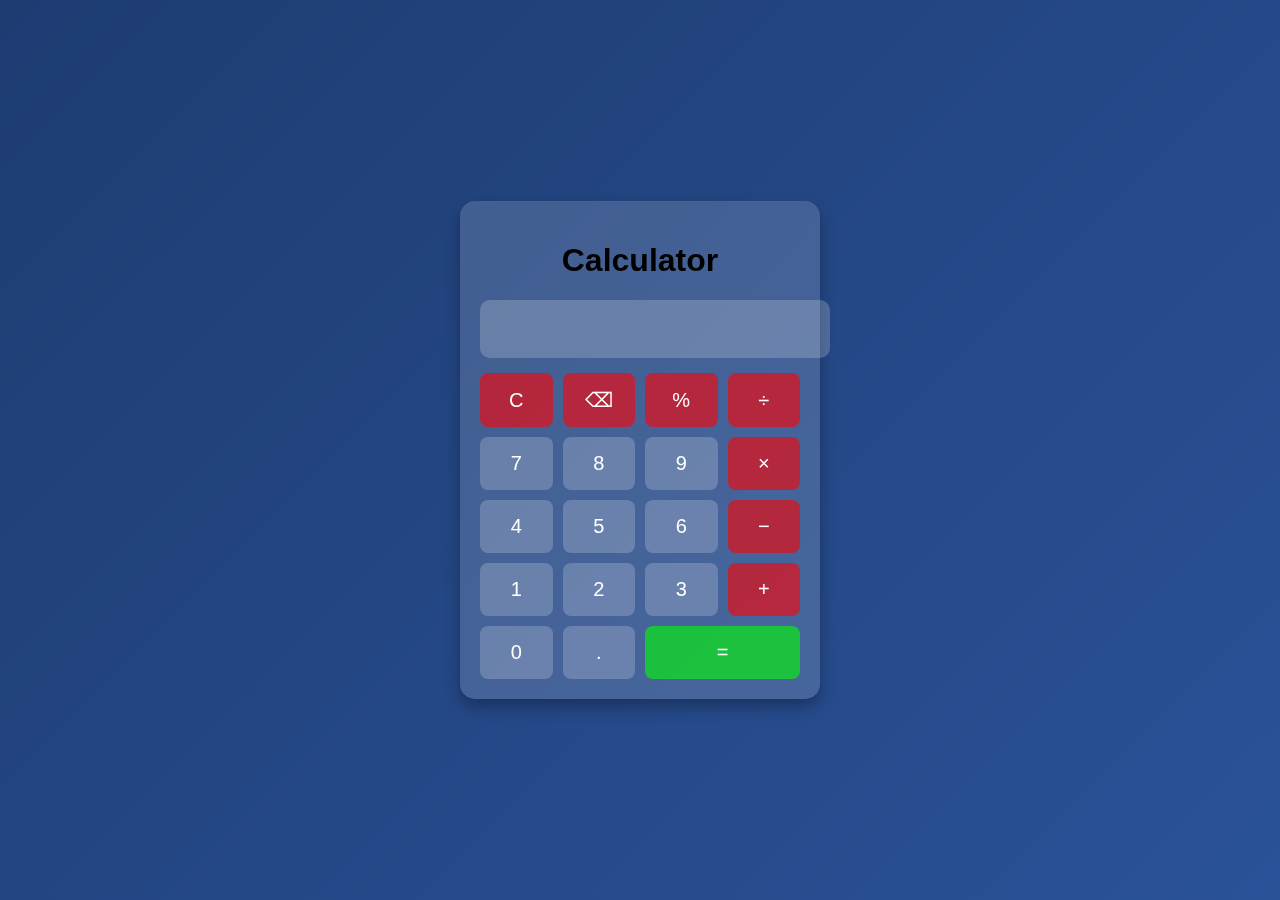
<file: CALCULATOR.html>
<!DOCTYPE html>
<html lang="en">
<head>
    <meta charset="UTF-8">
    <meta name="viewport" content="width=device-width, initial-scale=1.0">
    <title>Modern Calculator</title>
    <link rel="stylesheet" href="cal animation.css">
</head>
<body>
    <div class="calculator">
        <h1>Calculator</h1>
        <input type="text" id="display" readonly>
        <div class="buttons">
            <button class="operator" onclick="clearDisplay()">C</button>
            <button class="operator" onclick="backspace()">⌫</button>
            <button class="operator" onclick="appendNumber('%')">%</button>
            <button class="operator" onclick="appendNumber('/')">÷</button>

            <button onclick="appendNumber('7')">7</button>
            <button onclick="appendNumber('8')">8</button>
            <button onclick="appendNumber('9')">9</button>
            <button class="operator" onclick="appendNumber('*')">×</button>

            <button onclick="appendNumber('4')">4</button>
            <button onclick="appendNumber('5')">5</button>
            <button onclick="appendNumber('6')">6</button>
            <button class="operator" onclick="appendNumber('-')">−</button>

            <button onclick="appendNumber('1')">1</button>
            <button onclick="appendNumber('2')">2</button>
            <button onclick="appendNumber('3')">3</button>
            <button class="operator" onclick="appendNumber('+')">+</button>

            <button onclick="appendNumber('0')">0</button>
            <button onclick="appendNumber('.')">.</button>
            <button class="equal" onclick="calculate()">=</button>
        </div>
    </div>

    <script src="logic of cal.js"></script>
</body>
</html>
</file>
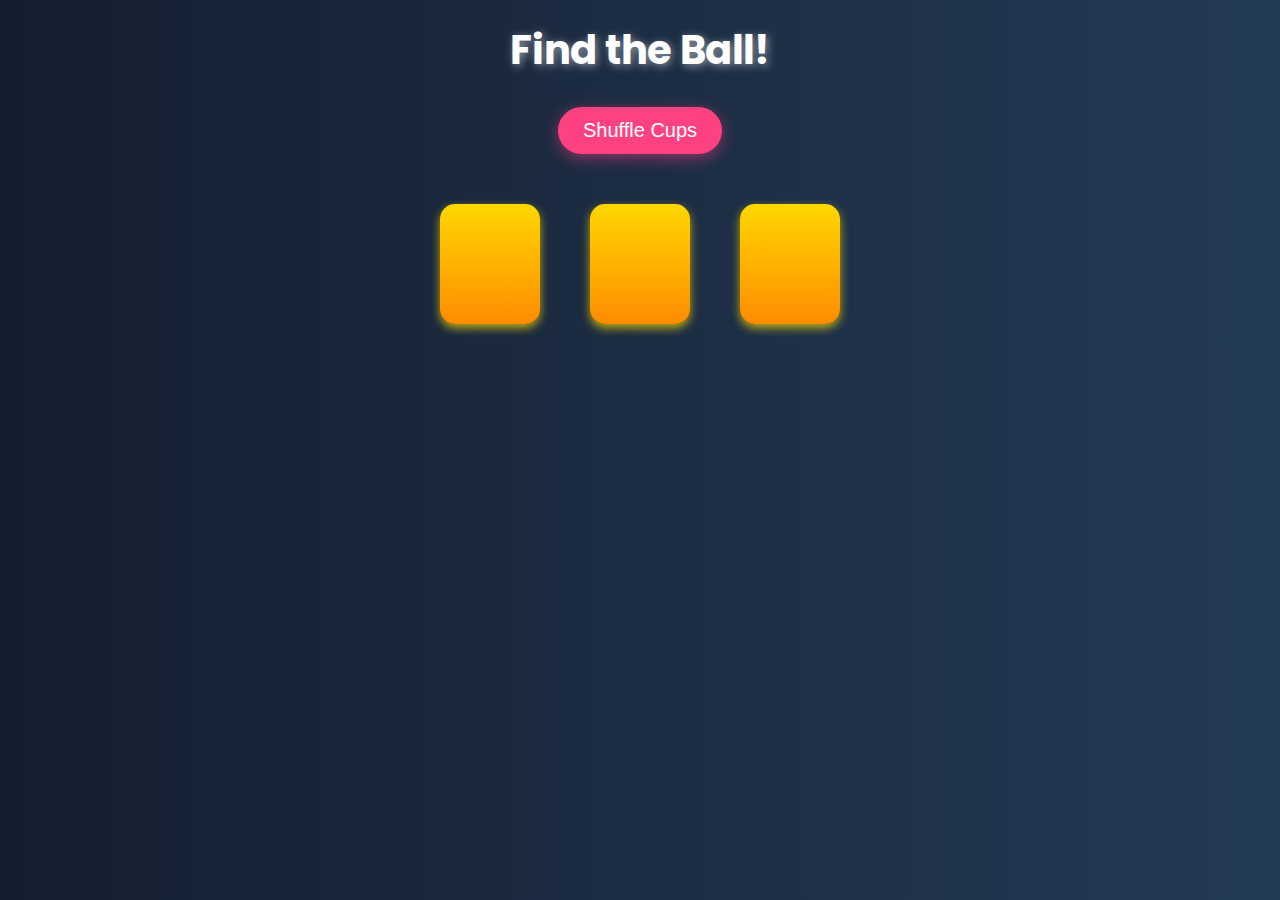
<file: shuffle.html>
<!DOCTYPE html>
<html lang="en">
<head>
    <meta charset="UTF-8">
    <meta name="viewport" content="width=device-width, initial-scale=1.0">
    <title>Ball Shuffle Game</title>
    <link rel="stylesheet" href=" shuffle styles.css">
</head>
<body>
    <h1>Find the Ball!</h1>
    <button class="shuffle-btn" onclick="shuffleCups()">Shuffle Cups</button>
    <div class="game-container">
        <div class="cup" onclick="checkBall(0)"><div class="ball"></div></div>
        <div class="cup" onclick="checkBall(1)"><div class="ball"></div></div>
        <div class="cup" onclick="checkBall(2)"><div class="ball"></div></div>
    </div>
    <p id="message"></p>

    <!-- Sound Effects -->
    <audio id="shuffle-sound" src="shuffle.mp3"></audio>
    <audio id="win-sound" src="win.mp3"></audio>
    <audio id="lose-sound" src="loss.mp3"></audio>

    <script src=" shuffle script.js"></script>
</body>
</html>
</file>
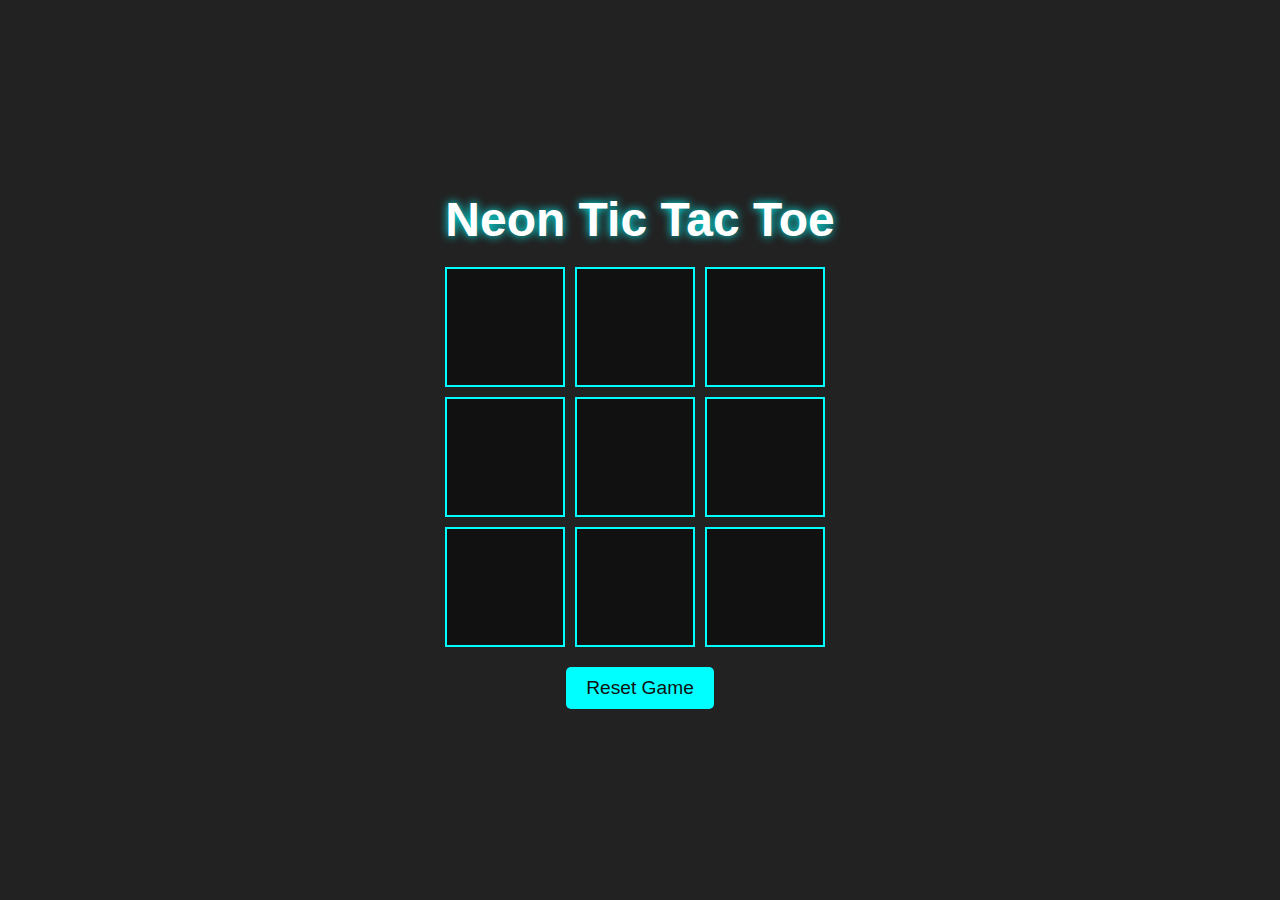
<file: tic tac toe.html>
<!DOCTYPE html>
<html lang="en">
<head>
    <meta charset="UTF-8">
    <meta name="viewport" content="width=device-width, initial-scale=1.0">
    <title>Neon Tic Tac Toe</title>
    <link rel="stylesheet" href=" tic tac toe styles.css">
</head>
<body>
    <div class="game-container">
        <h1>Neon Tic Tac Toe</h1>
        <div class="board">
            <div class="cell" data-index="0"></div>
            <div class="cell" data-index="1"></div>
            <div class="cell" data-index="2"></div>
            <div class="cell" data-index="3"></div>
            <div class="cell" data-index="4"></div>
            <div class="cell" data-index="5"></div>
            <div class="cell" data-index="6"></div>
            <div class="cell" data-index="7"></div>
            <div class="cell" data-index="8"></div>
        </div>
        <button class="reset-btn">Reset Game</button>
    </div>
    <script src=" tic tac toe script.js"></script>
</body>
</html>
</file>
<file: cal animation.css>
/* General Styles */
body {
    font-family: Arial, sans-serif;
    background: linear-gradient(135deg, #1e3c72, #2a5298);
    display: flex;
    justify-content: center;
    align-items: center;
    height: 100vh;
    margin: 0;
}

/* Calculator Container */
.calculator {
    background: rgba(255, 255, 255, 0.15);
    backdrop-filter: blur(10px);
    padding: 20px;
    border-radius: 15px;
    box-shadow: 0 8px 16px rgba(0, 0, 0, 0.3);
    text-align: center;
    width: 320px;
}

/* Display */
#display {
    width: 100%;
    padding: 15px;
    font-size: 24px;
    border: none;
    text-align: right;
    background: rgba(255, 255, 255, 0.2);
    color: white;
    border-radius: 10px;
    margin-bottom: 15px;
}

/* Buttons Grid */
.buttons {
    display: grid;
    grid-template-columns: repeat(4, 1fr);
    gap: 10px;
}

/* Buttons */
button {
    padding: 15px;
    font-size: 20px;
    border: none;
    cursor: pointer;
    border-radius: 8px;
    transition: 0.3s;
    background: rgba(255, 255, 255, 0.2);
    color: white;
}

/* Hover Effects */
button:hover {
    background: rgba(255, 255, 255, 0.4);
}

/* Operator Buttons */
.operator {
    background: rgba(255, 0, 0, 0.6);
}

.operator:hover {
    background: rgba(255, 0, 0, 0.8);
}

/* Equal Button */
.equal {
    grid-column: span 2;
    background: rgba(0, 255, 0, 0.6);
}

.equal:hover {
    background: rgba(0, 255, 0, 0.8);
}
</file>
<file: shuffle styles.css>
@import url('https://fonts.googleapis.com/css2?family=Poppins:wght@400;600&display=swap');

body {
    text-align: center;
    font-family: 'Poppins', sans-serif;
    background: linear-gradient(to right, #141e30, #243b55);
    color: #fff;
}

h1 {
    font-size: 2.5em;
    margin-top: 20px;
    text-shadow: 2px 2px 8px rgba(255, 255, 255, 0.5);
}

.shuffle-btn {
    background: #ff4081;
    color: white;
    padding: 12px 25px;
    font-size: 20px;
    border: none;
    border-radius: 30px;
    cursor: pointer;
    transition: 0.3s ease-in-out;
    box-shadow: 0px 4px 15px rgba(255, 64, 129, 0.5);
}

.shuffle-btn:hover {
    background: #e60073;
    transform: scale(1.1);
}

.game-container {
    display: flex;
    justify-content: center;
    align-items: center;
    gap: 50px;
    margin-top: 50px;
}

.cup {
    width: 100px;
    height: 120px;
    background: linear-gradient(to bottom, #ffd700, #ff8c00);
    border-radius: 15px;
    display: flex;
    align-items: center;
    justify-content: center;
    cursor: pointer;
    position: relative;
    box-shadow: 0px 4px 10px rgba(255, 223, 0, 0.7);
    transition: transform 0.3s ease-in-out, box-shadow 0.3s;
}

.cup:hover {
    transform: scale(1.1);
    box-shadow: 0px 4px 20px rgba(255, 223, 0, 1);
}

.ball {
    width: 40px;
    height: 40px;
    background: radial-gradient(circle, #ff0000, #cc0000);
    border-radius: 50%;
    position: absolute;
    bottom: -20px;
    visibility: hidden;
    box-shadow: 0px 4px 15px rgba(255, 0, 0, 0.8);
}

.hidden {
    visibility: hidden;
}

/* Cool Shuffle Animation */
@keyframes shuffle {
    0%, 100% { transform: translateX(0); }
    50% { transform: translateX(90px); }
}

.cup.shuffle {
    animation: shuffle 1.5s ease-in-out;
}
</file>
<file: tic tac toe styles.css>
* {
    margin: 0;
    padding: 0;
    box-sizing: border-box;
}

body {
    font-family: 'Poppins', sans-serif;
    background-color: #222;
    display: flex;
    justify-content: center;
    align-items: center;
    height: 100vh;
}

.game-container {
    text-align: center;
    color: #fff;
}

h1 {
    font-size: 3rem;
    text-shadow: 0 0 10px #0ff;
    margin-bottom: 20px;
}

.board {
    display: grid;
    grid-template-columns: repeat(3, 120px);
    grid-template-rows: repeat(3, 120px);
    gap: 10px;
}

.cell {
    width: 120px;
    height: 120px;
    background-color: #111;
    border: 2px solid #0ff;
    display: flex;
    align-items: center;
    justify-content: center;
    font-size: 2.5rem;
    color: #0ff;
    cursor: pointer;
    transition: 0.3s;
}

.cell:hover {
    box-shadow: 0 0 15px #0ff;
    transform: scale(1.1);
}

.winner {
    background-color: #0f0;
    animation: winner-glow 0.5s infinite alternate;
}

@keyframes winner-glow {
    from { box-shadow: 0 0 20px #0f0; }
    to { box-shadow: 0 0 30px #0f0; }
}

.reset-btn {
    margin-top: 20px;
    padding: 10px 20px;
    font-size: 1.2rem;
    border: none;
    background-color: #0ff;
    color: #111;
    cursor: pointer;
    border-radius: 5px;
    transition: 0.3s;
}

.reset-btn:hover {
    background-color: #0cc;
    box-shadow: 0 0 10px #0ff;
}
</file>
